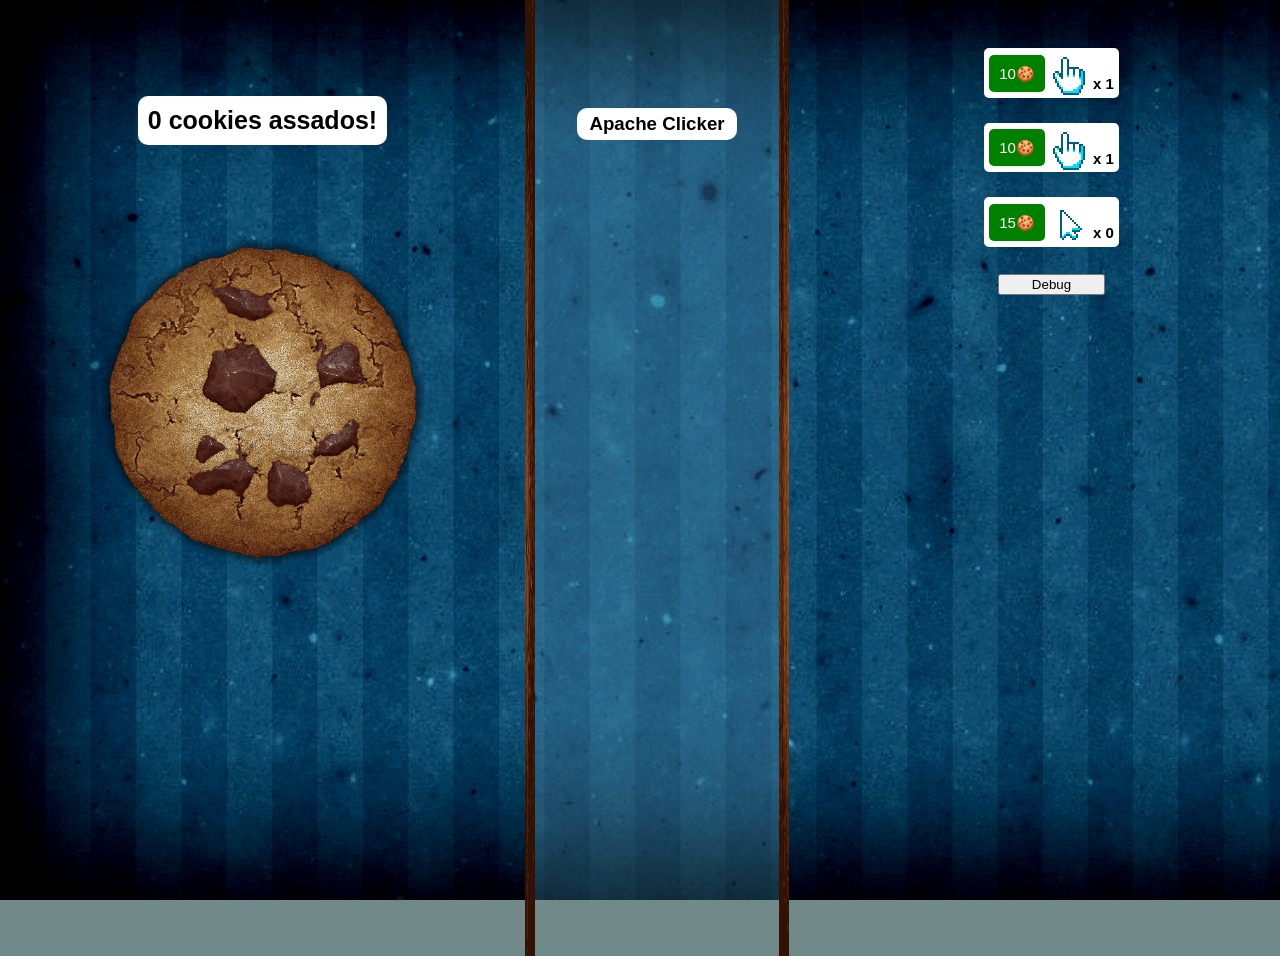
<file: index.html>
<!DOCTYPE html>
<html lang="pt-BR">

<head>
    <meta charset="UTF-8">
    <meta name="viewport" content="width=device-width, initial-scale=1.0">
    <title>Wikipédia, a enciclópedia livre</title>
    <link rel="stylesheet" href="assets/style.css">
</head>

<body>
    <p id="debug"></p>
    <div class="body">

        <div class="bg1">
            <div class="container flex1">
                <h4 id="cookies"></h4>
                <h5 id="perSec"></h5>
                <div class="divCookie">
                    <img src="assets/img/cookie.png" id="thecookie" draggable="false">
                    <img src="assets/img/cookie_shadow.png" id="cookie_shadow">
                </div>
            </div>
        </div>

        <div class="container flex2">
            <h3 class="title">Apache Clicker</h3>
        </div>

        <div class="bg2">
            <div class="container2 flex1">
                <p id="cpsHud" class="upgrades"></p>
                <p id="cpsHud2" class="upgrades"></p>
                <p id="cursoresHud" class="construcoes"></p>
                <button id="debugBtn">Debug</button>
            </div>
        </div>
    </div>
</body>

<script src="script2.js"></script>

</html>
</file>
<file: assets/style.css>
* {
    font-family: sans-serif;
    transition: all ease 0.2s;
}

body {
    background-color: rgb(113, 137, 137);
    background-image: url(img/wallpaper.jpg);
    background-size: cover;
    background-attachment: fixed;
}

.body {
    display: flex;
}

.container,
.container2 {
    display: flex;
    flex-direction: column;
    margin: 50px;
    width: 425px;
    height: fit-content;
    gap: 25px;
}

.container {
    margin: 50px;
    width: 425px;
    height: fit-content;
    display: flex;
    flex-direction: column;
    height: 840px;
    gap: 50px;
}

.flex1 {
    flex: 1;
}

.flex2 {
    flex: 2;
}

.bg1,
.bg2 {
    background-image: url('img/wallpaper2.jpg');
    background-size: cover;
    background-attachment: fixed;
    margin-left: -8px;
    margin-top: -8px;
    margin-bottom: -8px;
    margin-right: -8px;
    z-index: 1;
}

.bg1 {
    border-style: solid;
    border-width: 0 10px 0 0;
    border-image: url('img/madeira.png') 0 50 0 0 / 0 10px 0 0;
}

.bg2 {
    border-style: solid;
    border-width: 0 0 0 10px;
    border-image: url('img/madeira.png') 0 0 0 50 / 0 0 0 10px;
}

.title {
    background-color: white;
    width: 150px;
    text-align: center;
    margin: auto;
    padding: 5px;
    border-radius: 10px;
    margin-top: 50px;
}

#thecookie,
#cookie_shadow {
    width: 325px;
    margin: auto;
    display: block;
}

#thecookie:hover,
#cookie_shadow:hover {
    width: 330px;
    cursor: pointer;
}

#thecookie {
    z-index: 1;
}

#cookie_shadow {
    position: relative;
    bottom: 325px;
    z-index: -1;
}

.divCookie {
    /* margin-bottom: -325px; */
}

#cookies,
#perSec {
    background-color: white;
    width: fit-content;
    margin: auto;
    font-size: 25px;
    padding: 10px;
    border-radius: 10px;
}

.upgrades,
.construcoes {
    margin: auto;
}

#perSec {
    margin-top: -85px;
    font-size: 15px;
}

.upgrades {
    font-size: 20px;
}

.icon {
    margin-bottom: -12.5px;
}

.upgradeBtn {
    background-color: white;
    border: none;
    padding: 5px;
    border-radius: 5px;
    font-size: 15px;
    width: fit-content;
    height: fit-content;
    position: relative;
    font-weight: 600;
    bottom: 2px;
}

.upgradeBtn:hover {
    cursor: pointer;
    background-color: lightgray;
}

.cookiePreco {
    color: white;
    background-color: green;
    position: relative;
    bottom: 10px;
    padding: 10px;
    font-weight: 100;
    border-radius: 5px;
}

#debug {
    background-color: white;
    width: 250px;
    padding: 5px;
    position: fixed;
    top: 0px;
    left: 10px;
    z-index: 10;
}

#debugBtn {
    width: 25%;
    margin: auto;
}
</file>
